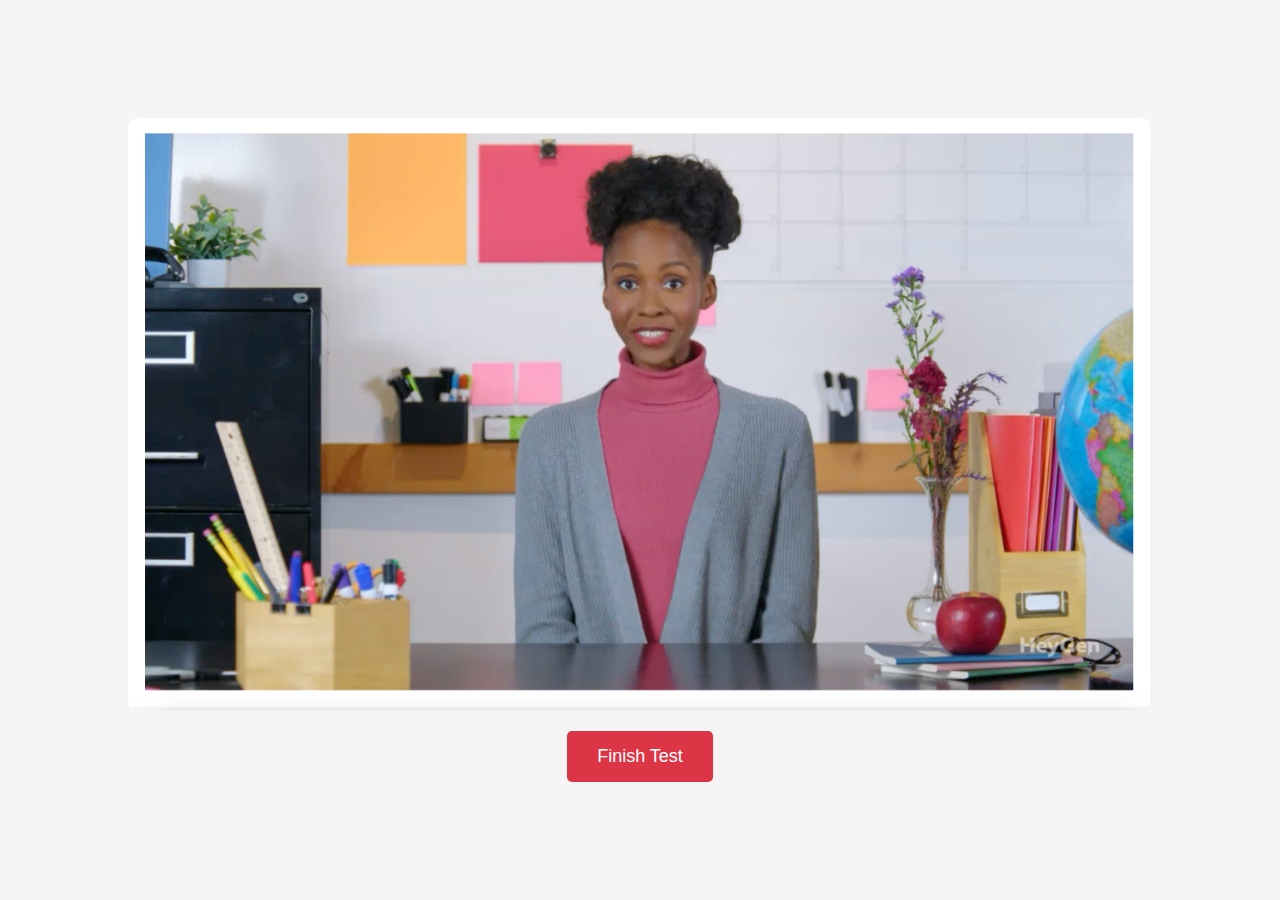
<file: index.html>
<!DOCTYPE html>
<html lang="en">
<head>
    <meta charset="UTF-8">
    <meta name="viewport" content="width=device-width, initial-scale=1.0">
    <title>Avatar Static Test</title>
    <link rel="stylesheet" href="styles.css">
    <script type="module">

        import EmbeddedPageSdk from "https://app.realeye.io/sdk/js/testRunnerEmbeddableSdk-latest.js"
        
        window.addEventListener("DOMContentLoaded", () => {
           const debugMode = true;
           const stimulusId = null; // Or Stimulus/Item UUID from RealEye Study, e.g. "61560b76-3d31-4f0e-b530-55bd8709aadb"
           const forceRun = false;
        
           const reSdk = new EmbeddedPageSdk(debugMode, stimulusId, forceRun)
        });
        
        </script>
                
    
</head>
<body>
    <div class="container">
        <img id="avatarImage" data-re-aoi-name="avatarPicture" src="exam-image.png" alt="Avatar Image">
        <button id="finishTestButton" data-re-aoi-name="finishedButton">Finish Test</button>
    </div>
    <!-- <div class="container" data-re-aoi-name="startExamButton">
        <button onclick="location.href='exam.html'">
            Start Exam
        </button>
    </div> -->
</body>
</html>
</file>
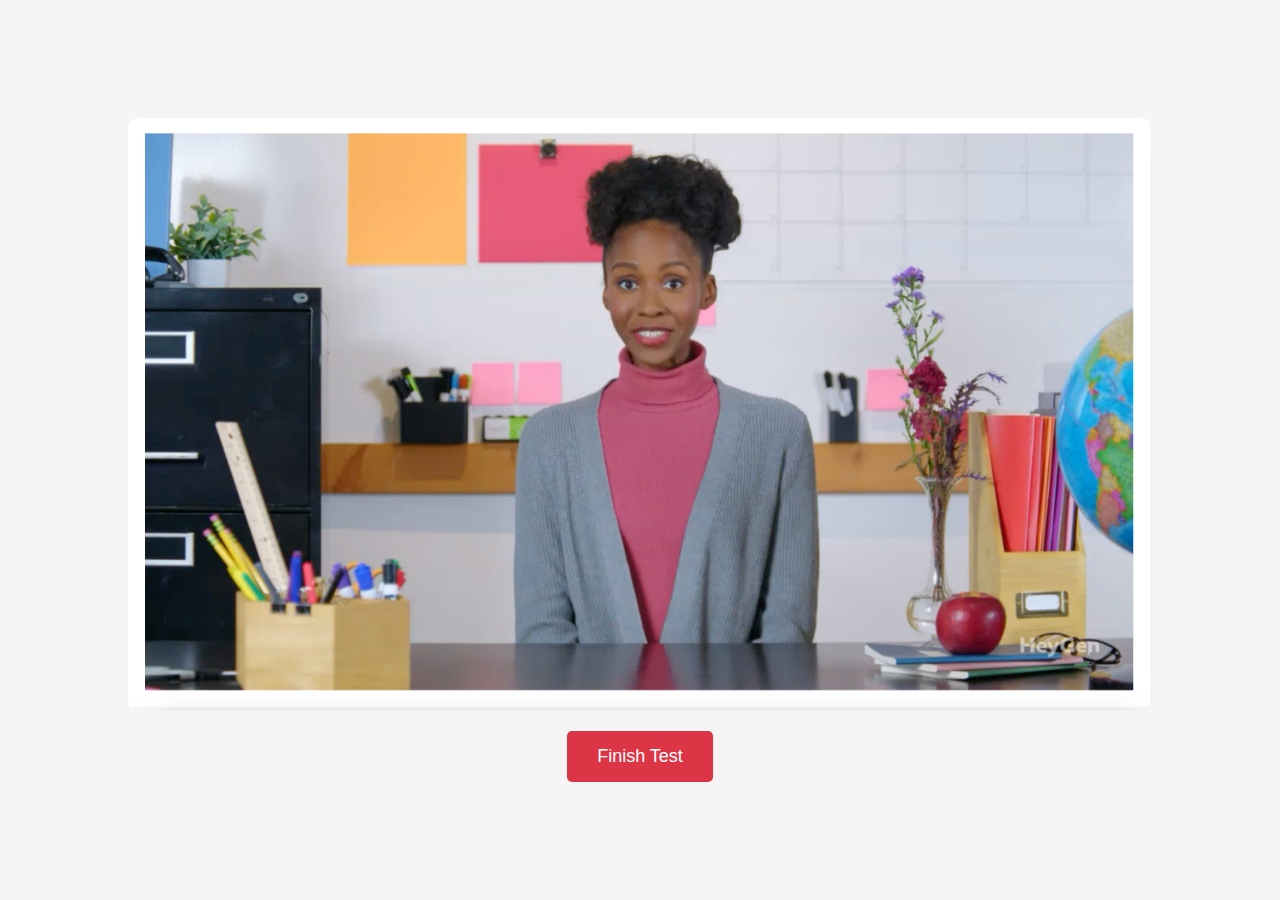
<file: exam.html>
<!DOCTYPE html>
<html lang="en">
<head>
    <meta charset="UTF-8">
    <meta name="viewport" content="width=device-width, initial-scale=1.0">
    <title>Exam</title>
    <link rel="stylesheet" href="styles.css">
</head>
<body>
    <div class="container" data-re-aoi-name="avatarPicture">
        <img src="exam-image.png" alt="Exam Image">
        <button data-re-aoi-name="finishedButton" id="finishTestButton">Finish Test</button>
    </div>

</body>
</html>
</file>
<file: styles.css>
/* Reset default margins and paddings */
* {
    margin: 0;
    padding: 0;
    box-sizing: border-box;
}

body {
    display: flex;
    justify-content: center;
    align-items: center;
    height: 100vh;
    background-color: #f5f5f5;
    font-family: Arial, sans-serif;
}

.container {
    display: flex;
    flex-direction: column;
    align-items: center; /* Centers image & button */
    justify-content: center;
    height: 100vh;
    text-align: center;
}

button {
    padding: 15px 30px;
    font-size: 24px;
    border: none;
    background-color: #007bff;
    color: white;
    cursor: pointer;
    border-radius: 5px;
}

button:hover {
    background-color: #0056b3;
}

#finishTestButton {
    margin-top: 20px; /* Adds space between the image and button */
    padding: 15px 30px;
    font-size: 18px;
    border: none;
    background-color: #dc3545; /* Red button for finishing */
    color: white;
    cursor: pointer;
    border-radius: 5px;
    display: block;
}

img {
    max-width: 80%;
    height: auto;
    border-radius: 10px;
}
</file>
